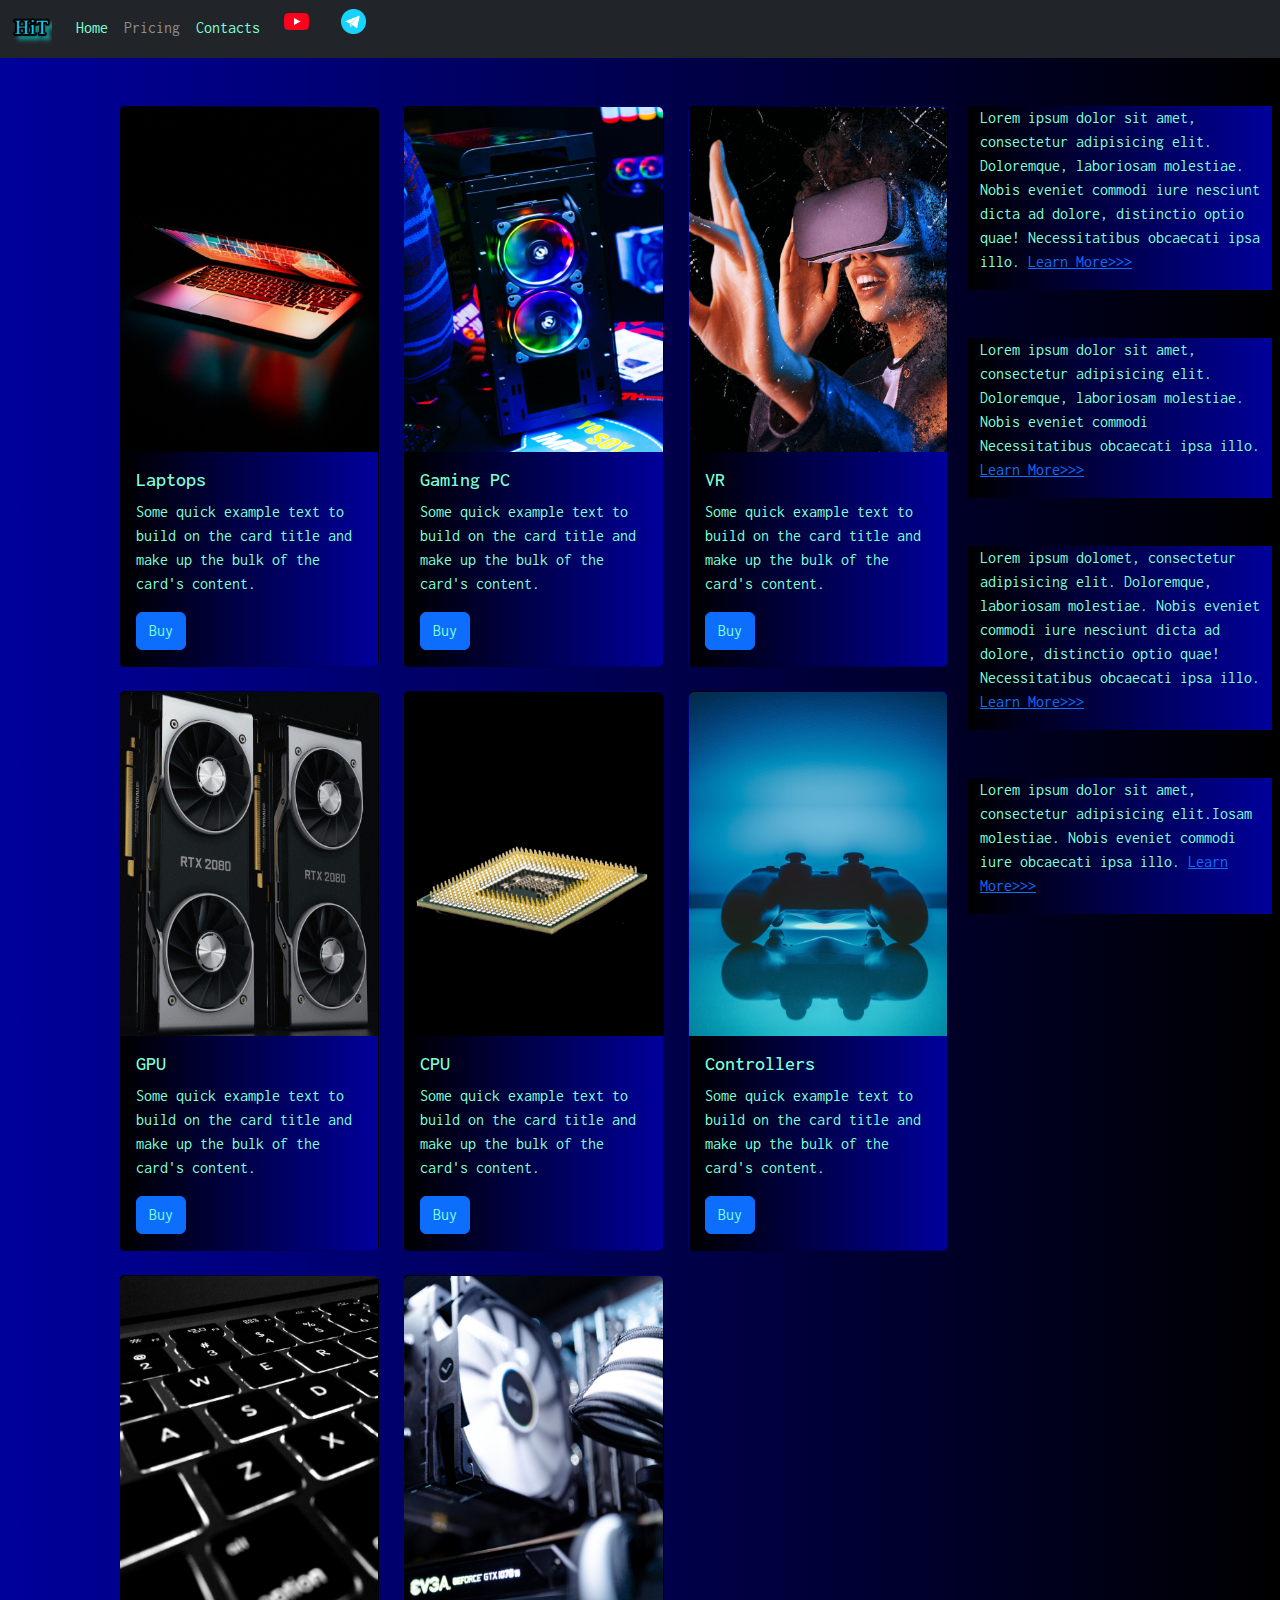
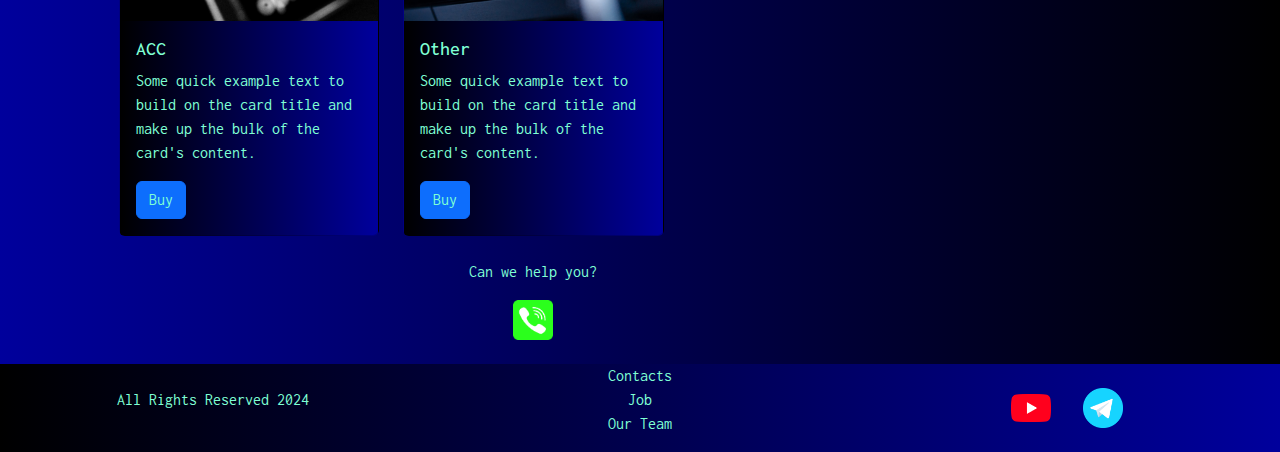
<file: pricing.html>
<!DOCTYPE html>
<html lang="en">

<head>
  <meta charset="UTF-8">
  <meta name="viewport" content="width=device-width, initial-scale=1.0">
  <link href="https://cdn.jsdelivr.net/npm/bootstrap@5.3.3/dist/css/bootstrap.min.css" rel="stylesheet"
    integrity="sha384-QWTKZyjpPEjISv5WaRU9OFeRpok6YctnYmDr5pNlyT2bRjXh0JMhjY6hW+ALEwIH" crossorigin="anonymous">
    <link rel="stylesheet" href="source/styles/mycss.css">
    <link rel="apple-touch-icon" sizes="180x180" href="source/files/Нова папка/apple-touch-icon.png">
    <link rel="icon" type="image/png" sizes="32x32" href="source/files/Нова папка/favicon-32x32.png">
    <link rel="icon" type="image/png" sizes="16x16" href="source/files/Нова папка/favicon-16x16.png">
    <link rel="manifest" href="source/files/Нова папка/site.webmanifest">
    
    <title>HiT</title>
</head>

<body>

  <header>
    <nav class="navbar navbar-expand-lg bg-dark">
      <div class="container-fluid">
        <a class="navbar-brand" href="/"><img src="source/files/logo.png" alt="...."></a>
        <button class="navbar-toggler" type="button" data-bs-toggle="collapse" data-bs-target="#navbarNav"
          aria-controls="navbarNav" aria-expanded="false" aria-label="Toggle navigation">
          <span class="navbar-toggler-icon"></span>
        </button>
        <div class="collapse navbar-collapse" id="navbarNav">
          <ul class="navbar-nav">
            <li class="nav-item">
              <a class="nav-link" aria-current="page" href="/">Home</a>
            </li>
            <li class="nav-item">
              <a class="nav-link active" href="pricing.html">Pricing</a>
            </li>
            <li class="nav-item">
              <a class="nav-link" href="#">Contacts</a>
            </li>
            <li class="nav-item">
              <img style="width: 25px; margin-inline: 1em;" src="source/files/yt.png" alt="...">
              <a class="nav-link" href="/"></a>
            </li>
            <li class="nav-item">
              <img style="width: 25px; margin-inline: 1em;" src="source/files/tg.png" alt="...">
              <a class="nav-link" href="/"></a>
            </li>
          </ul>
        </div>
      </div>
    </nav>
  </header>

  <section>
    <div class="container-fluid mt-4">

      <div class="row">

        <div class="col-lg-1">
        </div>

        <div class="col-lg-8 col-md-12">
          <div class="row">
            <div class="col-lg-4 col-md-6 mt-4">
              <div class="card">
                <a href="#"><img src="source/images/laptop.png" class="card-img-top" alt="..."></a>
                <div class="card-body">
                  <h5 class="card-title"><a href="#">Laptops</a></h5>
                  <p class="card-text"><a href="#">
                    Some quick example text to build on the card title and make up the bulk of the
                      card's
                      content.
                  </a></p>
                  <a href="#" class="btn btn-primary">Buy</a>
                </div>
              </div>
            </div>
            <div class="col-lg-4 col-md-6 mt-4">
              <div class="card">
                <img src="source/images/gaming pc.png" class="card-img-top" alt="...">
                <div class="card-body">
                  <h5 class="card-title">Gaming PC</h5>
                  <p class="card-text">Some quick example text to build on the card title and make up the bulk of the
                    card's
                    content.</p>
                  <a href="#" class="btn btn-primary">Buy</a>
                </div>
              </div>
            </div>
            <div class="col-lg-4 col-md-6 mt-4">
              <div class="card">
                <img src="source/images/vr.png" class="card-img-top" alt="...">
                <div class="card-body">
                  <h5 class="card-title">VR</h5>
                  <p class="card-text">Some quick example text to build on the card title and make up the bulk of the
                    card's
                    content.</p>
                  <a href="#" class="btn btn-primary">Buy</a>
                </div>
              </div>
            </div>
            <div class="col-lg-4 col-md-6 mt-4">
              <div class="card">
                <img src="source/images/gpu.png" class="card-img-top" alt="...">
                <div class="card-body">
                  <h5 class="card-title">GPU</h5>
                  <p class="card-text">Some quick example text to build on the card title and make up the bulk of the
                    card's
                    content.</p>
                  <a href="#" class="btn btn-primary">Buy</a>
                </div>
              </div>
            </div>
            <div class="col-lg-4 col-md-6 mt-4">
              <div class="card">
                <img src="source/images/cpu.png" class="card-img-top" alt="...">
                <div class="card-body">
                  <h5 class="card-title">CPU</h5>
                  <p class="card-text">Some quick example text to build on the card title and make up the bulk of the
                    card's
                    content.</p>
                  <a href="#" class="btn btn-primary">Buy</a>
                </div>
              </div>
            </div>
            <div class="col-lg-4 col-md-6 mt-4">
              <div class="card">
                <img src="source/images/controller.png" class="card-img-top" alt="...">
                <div class="card-body">
                  <h5 class="card-title">Controllers</h5>
                  <p class="card-text">Some quick example text to build on the card title and make up the bulk of the
                    card's
                    content.</p>
                  <a href="#" class="btn btn-primary">Buy</a>
                </div>
              </div>
            </div>
            <div class="col-lg-4 col-md-6 mt-4">
              <div class="card">
                <img src="source/images/acc.png" class="card-img-top" alt="...">
                <div class="card-body">
                  <h5 class="card-title">ACC</h5>
                  <p class="card-text">Some quick example text to build on the card title and make up the bulk of the
                    card's
                    content.</p>
                  <a href="#" class="btn btn-primary">Buy</a>
                </div>
              </div>
            </div>
            <div class="col-lg-4 col-md-6 mt-4">
              <div class="card">
                <img src="source/images/other.png" class="card-img-top" alt="...">
                <div class="card-body">
                  <h5 class="card-title">Other</h5>
                  <p class="card-text">Some quick example text to build on the card title and make up the bulk of the
                    card's
                    content.</p>
                  <a href="#" class="btn btn-primary">Buy</a>
                </div>
              </div>
            </div>

          </div>
          <div class="col-lg-12 col-md-12 text-center mt-4">
            <p>Can we help you?</p>
          </div>
          <div class="col-lg-12 col-md-12 text-center">
            <a href="/"><img class="call-anim" style="width: 40px;" src="source/files/phone.png"
                alt="..."></a>
          </div>
        </div>

        <div class="col-lg-3 col-md-12">
          <div class="row px-2">
            <div class="col-lg-12 sidebar my-4">
              <p>Lorem ipsum dolor sit amet, consectetur adipisicing elit. Doloremque, laboriosam molestiae. Nobis eveniet
                commodi iure nesciunt dicta ad dolore, distinctio optio quae! Necessitatibus obcaecati ipsa illo. <a
                  href="#">Learn More>>></a></p>
            </div>
            <div class="col-lg-12 sidebar my-4">
              <p>Lorem ipsum dolor sit amet, consectetur adipisicing elit. Doloremque, laboriosam molestiae. Nobis eveniet
                commodi  Necessitatibus obcaecati ipsa illo. <a
                  href="#">Learn More>>></a></p>
            </div>
            <div class="col-lg-12 sidebar my-4">
              <p>Lorem ipsum dolomet, consectetur adipisicing elit. Doloremque, laboriosam molestiae. Nobis eveniet
                commodi iure nesciunt dicta ad dolore, distinctio optio quae! Necessitatibus obcaecati ipsa illo. <a
                  href="#">Learn More>>></a></p>
            </div>
            <div class="col-lg-12 sidebar my-4">
              <p>Lorem ipsum dolor sit amet, consectetur adipisicing elit.Iosam molestiae. Nobis eveniet
                commodi iure  obcaecati ipsa illo. <a
                  href="#">Learn More>>></a></p>
            </div>
          </div>
        </div>

      </div>


    </div>


    </div>
  </section>

  <footer class="mt-4">
    <div class="container-fluid">
      <div class="row">
        <div class="col-lg-4 col-md-12 footer-text text-center">
<p>All Rights Reserved 2024</p>
        </div>
        <div class="col-lg-4 col-md-12 footer-text text-center">
<p>Contacts<br>Job<br>Our Team</p>
        </div>
        <div class="col-lg-4 col-md-12 media-links">
<img style="width: 40px; margin-inline: 1em;" src="source/files/yt.png" alt="...">
<img style="width: 40px; margin-inline: 1em;" src="source/files/tg.png" alt="...">
        </div>
      </div>
    </div>
  </footer>


  <script src="https://cdn.jsdelivr.net/npm/bootstrap@5.3.3/dist/js/bootstrap.bundle.min.js"
    integrity="sha384-YvpcrYf0tY3lHB60NNkmXc5s9fDVZLESaAA55NDzOxhy9GkcIdslK1eN7N6jIeHz"
    crossorigin="anonymous"></script>
</body>

</html>
</file>
<file: source/styles/mycss.css>
@import url('https://fonts.googleapis.com/css?family=Inconsolata&display=swap');

body {
    font-family: Inconsolata, serif;
    background: linear-gradient(90deg, #00009c 0%, #000000 100%);
}

p {
   color: aquamarine;
}

.nav-link {
    color: aquamarine;
}

.navbar-nav .nav-link.active {
    color: rgb(143, 142, 142);
}

.navbar-brand img {
    width: 40px;
}

.navbar-toggler {
    background-color: rgb(143, 142, 142);

}

.sidebar {
    color: aquamarine;
    background: linear-gradient(270deg, #00009c 0%, #000000 100%);

}

.card {
    background: linear-gradient(270deg, #00009c 0%, #000000 100%);
    color: aquamarine;
}

.card a {
    text-decoration: none;
    color: aquamarine;

}
.slide-text,
.footer-text {
    color: aquamarine;
    margin: auto auto;
}
footer,.btn-outline-primary {

    background: linear-gradient(270deg, #00009c 0%, #000000 100%);

}

.media-links {
    display: flex;
    justify-content: center;
    align-items: center;
}

.call-anim {
    animation: call 2s ease 0s infinite normal forwards;
}

@keyframes call {
	0%,
	100% {
		transform: translateX(0%);
		transform-origin: 50% 50%;
	}

	15% {
		transform: translateX(-30px) rotate(-6deg);
	}

	30% {
		transform: translateX(15px) rotate(6deg);
	}

	45% {
		transform: translateX(-15px) rotate(-3.6deg);
	}

	60% {
		transform: translateX(9px) rotate(2.4deg);
	}

	75% {
		transform: translateX(-6px) rotate(-1.2deg);
	}
}

@media (max-width: 755px) {
    .carousel-indicators {
        display: none;
    }
}
</file>
